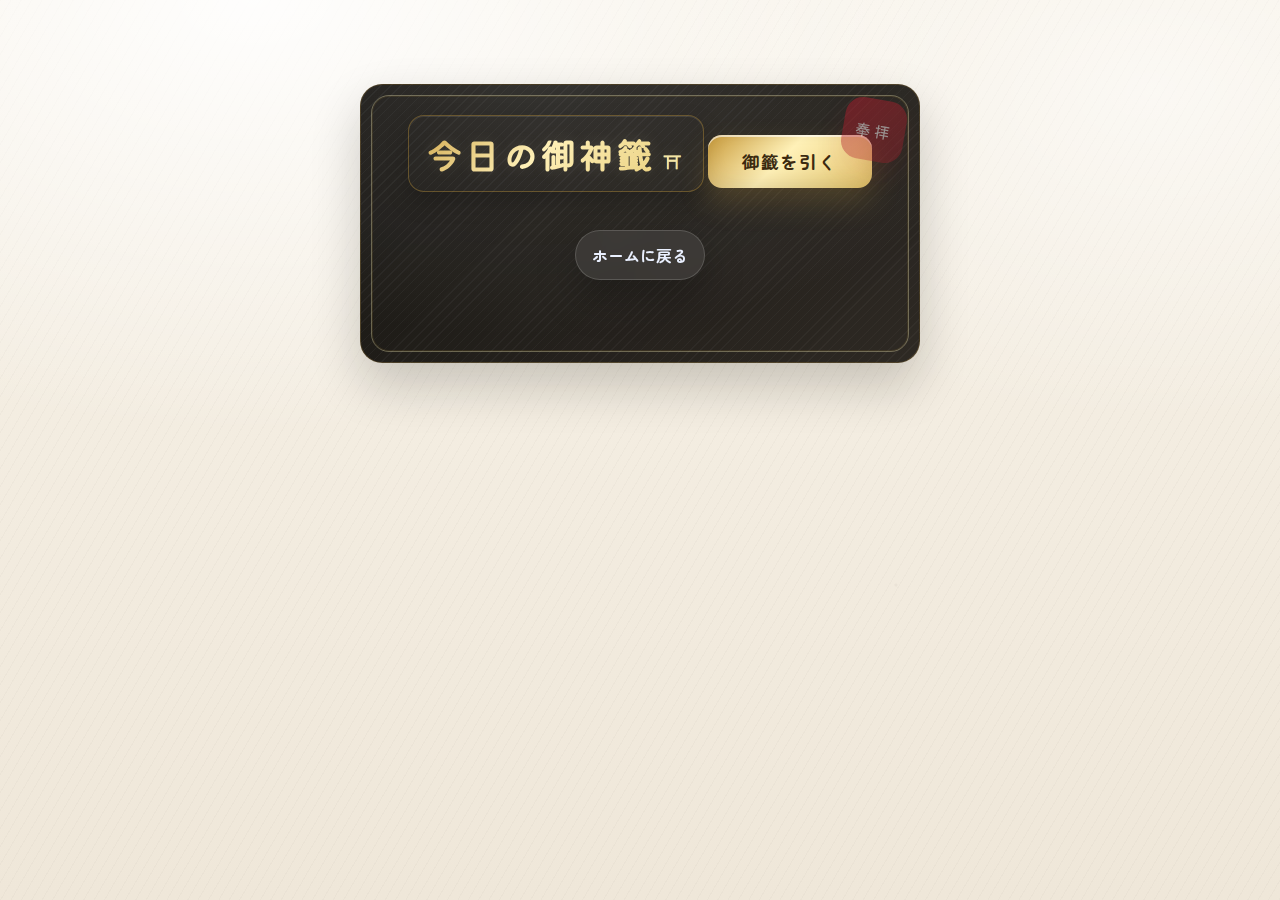
<file: omikuji/omikuji-index.html>
<!DOCTYPE html>
<html lang="ja">
<head>
    <meta charset="UTF-8">
    <meta name="viewport" content="width=device-width, initial-scale=1.0">
    <title>今日のおみくじ</title>
    <link rel="preconnect" href="https://fonts.googleapis.com">
    <link rel="preconnect" href="https://fonts.gstatic.com" crossorigin>
    <link href="https://fonts.googleapis.com/css2?family=Kiwi+Maru:wght@500&family=Zen+Maru+Gothic:wght@400;700&display=swap" rel="stylesheet">
    <link rel="stylesheet" href="style.css">
</head>
<body>
    <main class="container">
        <h1>今日の御神籤</h1>
        <button id="draw-button">御籤を引く</button>
        <a href="../index.html" class="btn" style="margin-top: 20px; text-decoration: none;">ホームに戻る</a>
        <div id="result">
            <div class="scroll-content-wrapper">
                <div class="scroll-content">
                    <!-- Fortune content will be injected here -->
                </div>
            </div>
        </div>
    </main>
    <script src="script.js"></script>

    <!-- Animation Elements -->
    <div id="animation-container" class="hidden">
        <div id="omikuji-box">
            <div id="omikuji-stick"></div>
            <span class="fortune-char">おみくじ</span>
        </div>
    </div>
</body>
</html>
</file>
<file: omikuji/style.css>
@charset "UTF-8";

/* =========================
   Theme: Goshuin-cho Omikuji
   ========================= */
:root{
  --washi-0:#f7f2e8;
  --washi-1:#efe7d9;

  --sumi:#2f2a24;            /* 墨 */
  --sumi-soft:#5a524a;

  --shuiro:#b11f2d;          /* 朱 */
  --shuiro-2:#d13a46;

  --lacquer-0:#0f0d0a;       /* 黒漆/表紙 */
  --lacquer-1:#1c1813;

  --gold-0:#fff1b8;
  --gold-1:#e3c46a;
  --gold-2:#c89a3a;
  --gold-ink:#3b2a10;

  --header-font:'Kiwi Maru', serif;
  --body-font:'Zen Maru Gothic', system-ui, -apple-system, "Hiragino Kaku Gothic ProN",
              "Hiragino Sans", "Noto Sans JP", "Yu Gothic UI", "Yu Gothic", sans-serif;

  --shadow: 0 22px 50px rgba(15,13,10,.20);
  --page-shadow: 0 16px 32px rgba(15,13,10,.18);
}

*{ box-sizing:border-box; }

body{
  margin:0;
  padding:30px 18px 70px;
  min-height:100vh;
  color:var(--sumi);
  font-family:var(--body-font);
  overflow-x:hidden;

  /* 柔らかな和紙 + うっすら雲母 + 繊維 */
  background:
    radial-gradient(1200px 720px at 20% 0%, rgba(255,255,255,.90), rgba(255,255,255,0) 60%),
    radial-gradient(900px 600px at 90% 10%, rgba(255,255,255,.55), rgba(255,255,255,0) 55%),
    radial-gradient(circle at 35% 35%, rgba(90,82,74,.06) 0 1px, transparent 2px),
    radial-gradient(circle at 70% 65%, rgba(90,82,74,.05) 0 1px, transparent 2px),
    repeating-linear-gradient(120deg, rgba(90,82,74,.03) 0 1px, transparent 1px 9px),
    linear-gradient(180deg, var(--washi-0), var(--washi-1));
  background-attachment: fixed;
}

.container{
  width:100%;
  max-width:560px;
  margin:54px auto 0;
  position:relative;
  padding:30px 18px 26px;
  text-align:center;

  /* “朱印帳の表紙”っぽい黒布 */
  background:
    radial-gradient(800px 420px at 30% 0%, rgba(255,255,255,.10), rgba(255,255,255,0) 60%),
    repeating-linear-gradient(135deg, rgba(255,255,255,.035) 0 1px, rgba(255,255,255,0) 1px 7px),
    linear-gradient(135deg, rgba(15,13,10,.96), rgba(28,24,19,.92));
  border-radius: 22px;
  box-shadow: var(--shadow);
  border: 1px solid rgba(200,154,58,.22);
  overflow: hidden;
}

/* 表紙の縁（金） */
.container::before{
  content:"";
  position:absolute;
  inset:10px;
  border-radius: 18px;
  border: 1px solid rgba(247,239,183,.35);
  box-shadow: 0 0 0 1px rgba(200,154,58,.12) inset;
  pointer-events:none;
}

/* 角の“朱印”飾り */
.container::after{
  content:"奉拝";
  position:absolute;
  top:14px;
  right:14px;
  width:62px;
  height:62px;
  display:grid;
  place-items:center;
  font-family: var(--header-font);
  letter-spacing:.18em;
  color: rgba(255,255,255,.88);
  background: linear-gradient(135deg, rgba(177,31,45,.92), rgba(177,31,45,.62));
  border-radius: 18px;
  transform: rotate(10deg);
  box-shadow: 0 14px 28px rgba(177,31,45,.18);
  opacity:.55;
  pointer-events:none;
}

/* =========================
   Title (Gold foil label)
   ========================= */
h1{
  margin:0 0 18px;
  display:inline-block;
  padding:12px 18px;
  border-radius: 16px;
  border: 1px solid rgba(200,154,58,.38);
  box-shadow:
    0 10px 22px rgba(0,0,0,.22),
    0 1px 0 rgba(255,255,255,.10) inset;
  background:
    radial-gradient(260px 120px at 30% 10%, rgba(255,255,255,.10), transparent 60%),
    linear-gradient(180deg, rgba(12,10,8,.86), rgba(18,15,12,.92));
}

h1{
  font-family:var(--header-font);
  font-weight:700;
  letter-spacing:.08em;
  font-size:2.2rem;
  color: transparent;
  background-image: linear-gradient(135deg, var(--gold-2), var(--gold-0) 45%, var(--gold-1));
  -webkit-background-clip:text;
  background-clip:text;
  text-shadow: 0 0 18px rgba(247,239,183,.10);
}

h1::after{
  content:"⛩";
  margin-left:10px;
  font-size:1.1rem;
  color: rgba(247,239,183,.70);
  text-shadow: 0 0 18px rgba(247,239,183,.18);
}

/* =========================
   Button (Gold + Shrine glow)
   ========================= */
#draw-button{
  font-family:var(--body-font);
  font-weight:700;
  font-size:1.10rem;
  letter-spacing:.06em;
  cursor:pointer;
  border:none;
  border-radius: 14px;
  padding:14px 34px;
  color: var(--gold-ink);
  background: linear-gradient(135deg, var(--gold-2), var(--gold-0) 45%, var(--gold-1));
  box-shadow:
    0 14px 30px rgba(200,154,58,.22),
    0 2px 0 rgba(255,255,255,.60) inset,
    0 -6px 18px rgba(59,42,16,.12) inset;
  position:relative;
  overflow:hidden;
  transition: transform .25s ease, box-shadow .25s ease, filter .25s ease;
  margin: 8px 0 22px;
}

#draw-button::before{
  /* 光の筋（御神灯っぽい） */
  content:"";
  position:absolute;
  top:-40%;
  left:-70%;
  width:60%;
  height:180%;
  transform: rotate(18deg);
  background: linear-gradient(90deg, transparent, rgba(255,255,255,.70), transparent);
  opacity:0;
  transition: opacity .25s ease;
}

#draw-button:hover{
  transform: translateY(-2px);
  filter: saturate(1.05);
  box-shadow:
    0 18px 40px rgba(200,154,58,.30),
    0 0 26px rgba(247,239,183,.30),
    0 2px 0 rgba(255,255,255,.68) inset,
    0 -6px 18px rgba(59,42,16,.12) inset;
}

#draw-button:hover::before{
  opacity:1;
  animation: sheen 1.05s ease-out forwards;
}

@keyframes sheen{
  0%{ left:-70%; }
  100%{ left:150%; }
}

#draw-button:disabled{
  cursor:not-allowed;
  opacity:.65;
  filter: grayscale(.25);
}

/* =========================
   Result (Goshuin page)
   ========================= */
#result{
  width:100%;
  opacity:0;
  transform: translateY(12px);
  visibility:hidden;
}

#result.visible{
  visibility:visible;
  animation: resultIn .6s ease-out forwards;
}

@keyframes resultIn{
  from{ opacity:0; transform: translateY(12px); }
  to  { opacity:1; transform: translateY(0); }
}

/* “開いた朱印帳のページ” */
.scroll-content-wrapper{
  position:relative;
  margin-top: 10px;
  border-radius: 18px;
  box-shadow: var(--page-shadow);
  overflow:hidden;

  /* 和紙ページ */
  background:
    radial-gradient(900px 420px at 25% 0%, rgba(255,255,255,.75), transparent 60%),
    repeating-linear-gradient(90deg, rgba(90,82,74,.03) 0 1px, transparent 1px 11px),
    linear-gradient(180deg, rgba(255,255,255,.65), rgba(255,255,255,.52));
  border: 1px solid rgba(120,105,88,.18);
}

/* 左の“綴じ”（朱布） */
.scroll-content-wrapper::before{
  content:"";
  position:absolute;
  top:0; left:0;
  width:18px;
  height:100%;
  background:
    radial-gradient(70px 260px at 50% 10%, rgba(255,255,255,.12), transparent 60%),
    linear-gradient(180deg, rgba(177,31,45,.95), rgba(140,16,28,.90));
  box-shadow:
    1px 0 0 rgba(255,255,255,.18) inset,
    -1px 0 0 rgba(0,0,0,.10) inset;
}

/* 金の細線（綴じの縁） */
.scroll-content-wrapper::after{
  content:"";
  position:absolute;
  top:0; left:18px;
  width:2px;
  height:100%;
  background: linear-gradient(180deg, rgba(247,239,183,.65), rgba(200,154,58,.35));
  opacity:.75;
}

/* スタンプ（朱印） */
.scroll-content{
  position:relative;
  padding: 22px 18px 22px 26px; /* 左綴じ分 */
  text-align:left;
}

.scroll-content::after{
  content:"御朱印";
  position:absolute;
  right:14px;
  bottom:14px;
  width:64px;
  height:64px;
  display:grid;
  place-items:center;
  font-family: var(--header-font);
  letter-spacing:.12em;
  color: rgba(255,255,255,.88);
  background: linear-gradient(135deg, rgba(177,31,45,.92), rgba(177,31,45,.58));
  border-radius: 18px;
  transform: rotate(-10deg) scale(.94);
  box-shadow: 0 14px 26px rgba(177,31,45,.18);
  opacity:0;
}

/* 結果表示時にスタンプが“ポン” */
#result.visible .scroll-content::after{
  animation: stampPop .55s ease-out .18s forwards;
}

@keyframes stampPop{
  from{ opacity:0; transform: rotate(-12deg) scale(.70); }
  to  { opacity:.45; transform: rotate(-10deg) scale(.94); }
}

.fortune-level{
  font-family:var(--header-font);
  font-size: 3.1rem;
  font-weight: 800;
  color: var(--shuiro);
  text-align:center;
  margin: 4px 0 14px;
  letter-spacing:.10em;
  opacity:0;
  transform: translateY(6px);
}

#result.visible .fortune-level{
  animation: fadeUp .55s ease-out .08s forwards;
}

.details-list{
  list-style:none;
  padding:0;
  margin:0;
  font-size:1.05rem;
  line-height:1.75;
  color: var(--sumi-soft);
  opacity:0;
  transform: translateY(10px);
}

#result.visible .details-list{
  animation: fadeUp .6s ease-out .16s forwards;
}

@keyframes fadeUp{
  from{ opacity:0; transform: translateY(10px); }
  to  { opacity:1; transform: translateY(0); }
}

.details-list li{
  padding: 12px 0;
  border-bottom: 1px dashed rgba(90,82,74,.22);
}

.details-list li:last-child{
  border-bottom:none;
  padding-bottom: 2px;
}

.details-list li span{
  font-weight:700;
  color: var(--sumi);
  display:inline-block;
  width: 5.6em;
}
/* =========================================================
   Meditative / Cinematic Omikuji Overlay (ADD AT END)
   - Phase1 (0-8s): breathing light + subtle float
   - Phase2 (after 8s): glow burst + stick rise + paper unfurl
   ========================================================= */

:root{
  --zen-trigger: 3s; /* 8秒トリガー */
}

/* --- Overlay base --- */
#animation-container{
  position:fixed;
  inset:0;
  display:flex;
  justify-content:center;
  align-items:center;
  z-index:100;

  /* 深い紺〜紫＋柔らかい光（派手すぎない） */
  background:
    radial-gradient(1200px 800px at 35% 18%, rgba(170,140,255,.10), transparent 60%),
    radial-gradient(900px 700px at 70% 55%, rgba(190,225,255,.08), transparent 58%),
    radial-gradient(700px 600px at 50% 80%, rgba(200,154,58,.07), transparent 55%),
    linear-gradient(180deg, #050716, #070b22 55%, #040513);

  opacity:0;
  visibility:hidden;
  pointer-events:none;
  transition: opacity .55s ease, visibility 0s linear .55s;
  backdrop-filter: blur(10px) saturate(1.15);
  isolation:isolate;
}

#animation-container.visible{
  opacity:1;
  visibility:visible;
  pointer-events:auto;
  transition: opacity .55s ease;

  /* 背景も呼吸 */
  animation: zenBgBreathe 9.5s ease-in-out infinite;
}

/* 中央の“光の核”（呼吸する小さな光） */
#animation-container::before{
  content:"";
  position:absolute;
  left:50%;
  top:50%;
  width: 120px;
  height: 120px;
  border-radius:999px;
  transform: translate(-50%, -50%) translateY(-120px) scale(.78);
  opacity:.85;
  z-index:0;

  background:
    radial-gradient(circle at 50% 50%,
      rgba(190,225,255,.34) 0%,
      rgba(190,225,255,.14) 26%,
      rgba(200,154,58,.10) 44%,
      transparent 72%);
  mix-blend-mode: screen;
  animation: zenOrbBreath 5.8s ease-in-out infinite;
}

/* 微細な光粒（漂う） */
#animation-container::after{
  content:"";
  position:absolute;
  inset:-10%;
  z-index:1;
  pointer-events:none;

  background:
    radial-gradient(circle at 12% 22%, rgba(255,255,255,.12) 0 1px, transparent 2px),
    radial-gradient(circle at 28% 76%, rgba(190,225,255,.10) 0 1px, transparent 2px),
    radial-gradient(circle at 66% 34%, rgba(200,154,58,.09) 0 1px, transparent 2px),
    radial-gradient(circle at 82% 70%, rgba(255,255,255,.10) 0 1px, transparent 2px),
    radial-gradient(circle at 46% 52%, rgba(170,140,255,.10) 0 1px, transparent 2px),
    radial-gradient(circle at 54% 18%, rgba(255,255,255,.08) 0 1px, transparent 2px);

  opacity:.55;
  filter: blur(.2px);
  animation: zenDustDrift 14s ease-in-out infinite;
}

/* --- Phase2（8秒後）：光が覚醒してフォーカス --- */
#animation-container.phase2::before{
  animation:
    zenOrbBurst 1.9s cubic-bezier(.16,.84,.22,1.08) forwards,
    zenOrbAfter 9s ease-in-out 1.9s infinite;
}

#animation-container.phase2::after{
  opacity:.26; /* 紙が出た後は邪魔しない */
  animation: zenDustDriftSlow 20s ease-in-out infinite;
}

/* =========================================================
   Box / Stick（構造はそのまま、演出のみ）
   ========================================================= */

/* 箱：激しい揺れは廃止 → “静かな浮遊” */
#omikuji-box{
  position:relative;
  z-index:3;
  transform-origin: 50% 80%;
  will-change: transform, filter, opacity;
}

/* 口（スリット）：棒の根元が入ってる感（既にあっても上書きOK） */
#omikuji-box::before{
  content:"";
  position:absolute;
  top:10px;
  left:50%;
  transform:translateX(-50%);
  width:76px;
  height:14px;
  border-radius:999px;
  background: linear-gradient(180deg, rgba(0,0,0,.42), rgba(0,0,0,.16));
  box-shadow: inset 0 2px 4px rgba(255,255,255,.12);
  opacity:.72;
  z-index:6;
}

/* Phase1：箱はほのかに浮く */
.shaking{
  animation: zenBoxFloat 6.6s ease-in-out infinite;
  filter:
    drop-shadow(0 18px 34px rgba(0,0,0,.32))
    drop-shadow(0 0 18px rgba(190,225,255,.10));
  opacity:.98;
}

/* 棒：初期は箱の中に沈めて隠す（重要） */
#omikuji-stick{
  position:absolute;
  left:50%;
  bottom:14px;
  transform: translateX(-50%) translateY(180px);
  opacity:0;
  z-index:3;
  will-change: transform, opacity, filter;
}

/* おみくじの紙（DOM追加なし：棒から出す） */
#omikuji-stick::before{
  content:"御神籤";
  position:absolute;
  left:50%;
  top:-14px;
  width: 56px;
  height: 190px;
  border-radius: 14px;

  writing-mode: vertical-rl;
  text-align:center;
  font-family: var(--header-font, 'Kiwi Maru', serif);
  letter-spacing:.22em;
  font-weight:700;
  font-size:16px;
  color: rgba(25,23,20,.78);

  background:
    radial-gradient(220px 120px at 35% 15%, rgba(255,255,255,.75), rgba(255,255,255,0) 60%),
    repeating-linear-gradient(90deg, rgba(90,82,74,.04) 0 1px, transparent 1px 12px),
    linear-gradient(180deg, rgba(255,255,255,.86), rgba(232,223,205,.92));
  border: 1px solid rgba(200,154,58,.22);
  box-shadow:
    0 20px 44px rgba(0,0,0,.22),
    0 0 26px rgba(190,225,255,.10);

  transform: translateX(-50%) scaleY(.03);
  transform-origin: 50% 0%;
  opacity:0;
  filter: blur(10px);
}

/* Phase2：箱がフォーカス → 棒が引き上がり → 紙がスッと伸びる */
.tilting{
  animation:
    zenBoxFocus 2.2s cubic-bezier(.18,.86,.22,1.02) forwards,
    zenBoxAfter 10s ease-in-out 2.2s infinite;
}

.tilting #omikuji-stick{
  opacity:1;
  animation: zenStickRise 1.85s cubic-bezier(.16,.84,.22,1.08) .08s forwards;
  filter: drop-shadow(0 18px 34px rgba(0,0,0,.30));
}

.tilting #omikuji-stick::before{
  animation: zenPaperUnfurl 1.55s cubic-bezier(.16,.86,.22,1.06) .38s forwards;
}

/* =========================================================
   Keyframes
   ========================================================= */
@keyframes zenBgBreathe{
  0%   { filter: brightness(.98) saturate(1.04); }
  50%  { filter: brightness(1.05) saturate(1.10); }
  100% { filter: brightness(.98) saturate(1.04); }
}

@keyframes zenOrbBreath{
  0%   { transform: translate(-50%, -50%) translateY(-120px) scale(.76); opacity:.75; }
  50%  { transform: translate(-50%, -50%) translateY(-125px) scale(.92); opacity:.95; }
  100% { transform: translate(-50%, -50%) translateY(-120px) scale(.76); opacity:.75; }
}

@keyframes zenOrbBurst{
  0%   { transform: translate(-50%, -50%) translateY(-120px) scale(.82); opacity:.85; }
  35%  { transform: translate(-50%, -50%) translateY(-120px) scale(1.55); opacity:1; }
  70%  { transform: translate(-50%, -50%) translateY(-120px) scale(3.60); opacity:.55; }
  100% { transform: translate(-50%, -50%) translateY(-120px) scale(2.20); opacity:.35; }
}

@keyframes zenOrbAfter{
  0%   { transform: translate(-50%, -50%) translateY(-120px) scale(2.20); opacity:.34; }
  50%  { transform: translate(-50%, -50%) translateY(-120px) scale(2.32); opacity:.42; }
  100% { transform: translate(-50%, -50%) translateY(-120px) scale(2.20); opacity:.34; }
}

@keyframes zenDustDrift{
  0%   { transform: translate3d(-1.0%, -0.5%, 0) scale(1.02); }
  50%  { transform: translate3d( 1.2%,  0.8%, 0) scale(1.04); }
  100% { transform: translate3d(-1.0%, -0.5%, 0) scale(1.02); }
}
@keyframes zenDustDriftSlow{
  0%   { transform: translate3d(-0.6%, -0.3%, 0) scale(1.01); }
  50%  { transform: translate3d( 0.7%,  0.4%, 0) scale(1.02); }
  100% { transform: translate3d(-0.6%, -0.3%, 0) scale(1.01); }
}

@keyframes zenBoxFloat{
  0%   { transform: translateY(0px) scale(1); opacity:.98; }
  50%  { transform: translateY(-6px) scale(1.01); opacity:1; }
  100% { transform: translateY(0px) scale(1); opacity:.98; }
}

@keyframes zenBoxFocus{
  0%   { transform: translateY(0px) scale(1); filter: drop-shadow(0 18px 34px rgba(0,0,0,.32)); }
  55%  { transform: translateY(-10px) scale(1.06); filter: drop-shadow(0 26px 58px rgba(0,0,0,.40)) drop-shadow(0 0 26px rgba(190,225,255,.16)); }
  100% { transform: translateY(-8px) scale(1.04); filter: drop-shadow(0 22px 46px rgba(0,0,0,.36)) drop-shadow(0 0 18px rgba(190,225,255,.12)); }
}
@keyframes zenBoxAfter{
  0%   { transform: translateY(-8px) scale(1.04); }
  50%  { transform: translateY(-10px) scale(1.045); }
  100% { transform: translateY(-8px) scale(1.04); }
}

@keyframes zenStickRise{
  0%   { opacity:0; transform: translateX(-50%) translateY(180px); }
  35%  { opacity:1; transform: translateX(-50%) translateY(70px); }
  72%  { opacity:1; transform: translateX(-50%) translateY(-60px); }
  88%  { opacity:1; transform: translateX(-50%) translateY(-46px); }
  100% { opacity:1; transform: translateX(-50%) translateY(-52px); }
}

/* 出現アニメ中の基準位置を “上げた位置” に合わせる */
@keyframes zenPaperUnfurl{
  0%   { opacity:0; transform: translateX(-50%) translateY(0px) scaleY(.03); filter: blur(10px); }
  45%  { opacity:1; transform: translateX(-50%) translateY(0px) scaleY(.85); filter: blur(3px); }
  100% { opacity:1; transform: translateX(-50%) translateY(0px) scaleY(1);   filter: blur(0px); }
}

/* Reduced motion */
@media (prefers-reduced-motion: reduce){
  #animation-container, #animation-container.visible{ animation:none !important; }
  #animation-container::before, #animation-container::after{ animation:none !important; }
  .shaking, .tilting, .tilting #omikuji-stick, .tilting #omikuji-stick::before{ animation:none !important; }
  #omikuji-stick{ opacity:1; transform: translateX(-50%) translateY(-52px); }
  #omikuji-stick::before{ opacity:1; transform: translateX(-50%) scaleY(1); filter:none; }
}
/* おみくじ文字を大きく（箱の中の縦文字） */
.fortune-char{
  font-size: 38px;      /* ←ここを好みで 32〜48px くらいで調整 */
  line-height: 1;
  letter-spacing: .18em;
  font-weight: 800;

  /* 既に縦書きを使っているなら不要ですが、念のため */
  writing-mode: vertical-rl;
  text-align: center;

  /* 箱内で見切れにくく */
  display: inline-block;
  transform: translateY(2px);
}

/* =========================
   PATCH: 明るさUP + orbと文字が重ならない配置
   （style.css末尾に追記）
   ========================= */

/* orb（光）を上へ、箱を下へずらすための基準値 */
:root{
  --zen-orb-y: -230px; /* 光の核：上方向（数値大きいほど上へ） */
  --zen-box-y: -110px;  /* 箱全体：下方向（数値大きいほど下へ） */
}

/* 背景を少し明るく（濃紺は維持しつつ、沈み過ぎを防ぐ） */
#animation-container{
  background:
    radial-gradient(1200px 820px at 35% 18%, rgba(170,140,255,.16), transparent 62%),
    radial-gradient(900px 720px at 70% 55%, rgba(190,225,255,.13), transparent 60%),
    radial-gradient(760px 640px at 50% 80%, rgba(200,154,58,.10), transparent 58%),
    linear-gradient(180deg, #071033, #0a1642 55%, #05071c);
}

/* visible時に全体をほんのり明るく（やり過ぎない） */
#animation-container.visible{
  filter: brightness(1.18) saturate(1.08);
}

/* 光の核：位置を上げる（重なり回避） */
#animation-container::before{
  transform: translate(-50%, -50%) translateY(var(--zen-orb-y)) scale(.80);
}

/* orb系のkeyframesを“上げた位置”に合わせて上書き */
@keyframes zenOrbBreath{
  0%   { transform: translate(-50%, -50%) translateY(var(--zen-orb-y)) scale(.76); opacity:.78; }
  50%  { transform: translate(-50%, -50%) translateY(calc(var(--zen-orb-y) - 6px)) scale(.92); opacity:.98; }
  100% { transform: translate(-50%, -50%) translateY(var(--zen-orb-y)) scale(.76); opacity:.78; }
}

@keyframes zenOrbBurst{
  0%   { transform: translate(-50%, -50%) translateY(var(--zen-orb-y)) scale(.82); opacity:.88; }
  35%  { transform: translate(-50%, -50%) translateY(var(--zen-orb-y)) scale(1.55); opacity:1; }
  70%  { transform: translate(-50%, -50%) translateY(var(--zen-orb-y)) scale(3.60); opacity:.58; }
  100% { transform: translate(-50%, -50%) translateY(var(--zen-orb-y)) scale(2.20); opacity:.38; }
}

@keyframes zenOrbAfter{
  0%   { transform: translate(-50%, -50%) translateY(var(--zen-orb-y)) scale(2.20); opacity:.36; }
  50%  { transform: translate(-50%, -50%) translateY(var(--zen-orb-y)) scale(2.32); opacity:.44; }
  100% { transform: translate(-50%, -50%) translateY(var(--zen-orb-y)) scale(2.20); opacity:.36; }
}

/* 箱（と中の文字）を下げて、orbと距離を取る */
@keyframes zenBoxFloat{
  0%   { transform: translateY(var(--zen-box-y)) scale(1); opacity:.98; }
  50%  { transform: translateY(calc(var(--zen-box-y) - 6px)) scale(1.01); opacity:1; }
  100% { transform: translateY(var(--zen-box-y)) scale(1); opacity:.98; }
}

@keyframes zenBoxFocus{
  0%   { transform: translateY(var(--zen-box-y)) scale(1); }
  55%  { transform: translateY(calc(var(--zen-box-y) - 10px)) scale(1.06); }
  100% { transform: translateY(calc(var(--zen-box-y) - 8px)) scale(1.04); }
}

@keyframes zenBoxAfter{
  0%   { transform: translateY(calc(var(--zen-box-y) - 8px)) scale(1.04); }
  50%  { transform: translateY(calc(var(--zen-box-y) - 10px)) scale(1.045); }
  100% { transform: translateY(calc(var(--zen-box-y) - 8px)) scale(1.04); }
}

/* 念のため：文字が光の上に乗って見える場合の視認性 */
.fortune-char{
  position: relative;
  z-index: 4;
  text-shadow:
    0 2px 10px rgba(0,0,0,.35),
    0 0 18px rgba(190,225,255,.14);
}

/* =========================
   PATCH: おみくじ文字を見やすく（濃い金＋縁取り＋発光）
   ========================= */
.fortune-char{
  /* 濃い金〜明るい金のグラデで“金箔感”＋読みやすさ */
  color: transparent;
  background-image: linear-gradient(180deg,
    rgba(255,246,210,.98),
    rgba(227,196,106,.98) 55%,
    rgba(200,154,58,.98)
  );
  -webkit-background-clip: text;
  background-clip: text;

  /* 文字の輪郭を出す（背景が暗くても負けない） */
  -webkit-text-stroke: 1px rgba(20,16,10,.55);

  /* 立体感＋ほんのり発光（派手すぎない） */
  text-shadow:
    0 2px 10px rgba(0,0,0,.55),
    0 0 18px rgba(255,246,210,.20),
    0 0 26px rgba(200,154,58,.18);

  opacity: 1; /* 念のため */
}

/* =========================
   PATCH: 紙（御神籤）を上に重ねる
   ========================= */
:root{
  --paper-y: -88px; /* ←マイナスを大きくすると上へ（例: -48px / -60px） */
}

#omikuji-stick::before{
  /* 既存の top:-14px を上書き */
  top: var(--paper-y);
}

/* =========================
   PATCH: 紙を少し大きく + 「御神籤」と「おみくじ」が重ならない
   ========================= */
:root{
  /* 紙（御神籤）のサイズ */
  --paper-w: 56px;     /* 56 → 64 */
  --paper-h: 190px;    /* 190 → 230 */

  /* 紙の出現位置：上に出し過ぎると「おみくじ」と重なるので少し“下げる” */
  --paper-y: -44px;    /* 例：-44（上に出す）→ -26（少し下げる） */

  /* 「おみくじ」文字の位置微調整（必要な場合だけ） */
  --fortune-char-y:  170px; /* 以前 28px などなら、少し上げて重なり回避 */
}

/* 紙（御神籤） */
#omikuji-stick::before{
  width: var(--paper-w);
  height: var(--paper-h);
  top: var(--paper-y);
  border-radius: 16px;       /* 少し大きくした分、角も上品に */
  font-size: 16px;           /* 文字が小さく感じるなら 17〜18 に */
}

/* 「おみくじ」文字（上下だけ変える） */
.fortune-char{
  transform: translate(-50%, -50%) translateY(var(--fortune-char-y));
}

:root{
  --fortune-char-x: 10px; /* ←右に寄せたい量（例: 6〜18px） */
}

/* 既に absolute + transform で位置決めしている前提 */
.fortune-char{
  transform: translate(-50%, -50%)
            translateX(var(--fortune-char-x))
            translateY(var(--fortune-char-y, 0px));
}
/* 新しいボタンスタイル (index.html から移植) */
.btn{
  display:inline-flex; align-items:center; justify-content:center;
  padding: 12px 16px;
  border-radius: 999px;
  border: 1px solid rgba(255,255,255,.16);
  background: rgba(255,255,255,.08);
  color: #eaf0ff; /* var(--text) を直接値に置換 */
  box-shadow: 0 18px 40px rgba(0,0,0,.25);
  backdrop-filter: blur(12px);
  transition: transform .15s ease, box-shadow .15s ease, background .15s ease;
  will-change: transform;
  font-weight:700;
  position:relative;
  overflow:hidden;
  text-decoration: none; /* aタグのデフォルト下線を消す */
}
.btn::before{
  content:"";
  position:absolute; inset:-2px;
  /* var(--mx), var(--my) は omikuji/style.css にはないので、グラデーションを固定値に */
  background: radial-gradient(240px 140px at 50% 50%,
    rgba(80,200,255,.25), rgba(168,85,247,.20), transparent 60%);
  opacity:0;
  transition: opacity .15s ease;
  pointer-events:none;
}
.btn:hover::before{opacity:1;}
.btn:hover{
  /* transform: translateY(-2px); */
  background: rgba(255,255,255,.10);
  box-shadow: 0 22px 70px rgba(0,0,0,.38);
}
.btn.primary{
  /* var(--a1) は omikuji/style.css にはないので、直接値に置換 */
  border-color: rgba(80,200,255,.38);
  background: linear-gradient(135deg, rgba(80,200,255,.22), rgba(168,85,247,.18));
}
.btn .mini{opacity:.8; font-weight:400; margin-left:8px; font-size:12px;}
</file>
